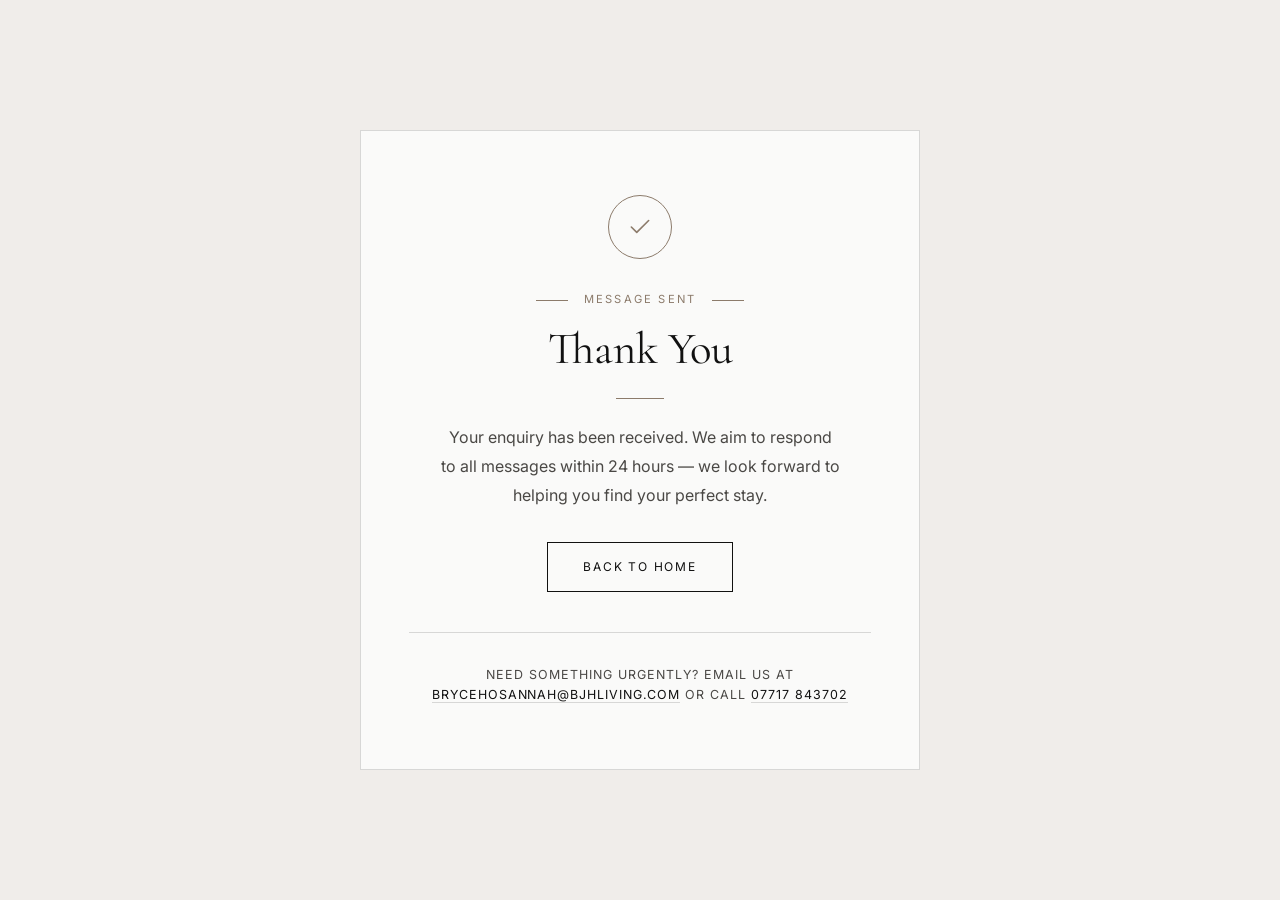
<file: thank-you.html>
<!DOCTYPE html>
<html lang="en">
<head>
<meta charset="UTF-8">
<meta name="viewport" content="width=device-width, initial-scale=1.0">
<title>Thank You — BJH Living</title>
<link rel="preconnect" href="https://fonts.googleapis.com">
<link href="https://fonts.googleapis.com/css2?family=Cormorant+Garamond:ital,wght@0,300;0,400;0,500;0,600;1,300;1,400&family=Inter:wght@300;400;500&display=swap" rel="stylesheet">
<style>
  :root {
    --cream:   #F0EDEA;
    --white:   #FAFAF9;
    --ink:     #111111;
    --mid:     #4A4845;
    --pale:    #E5E1DC;
    --accent:  #8C7B6B;
    --rule:    rgba(17,17,17,0.15);

    --display: 'Cormorant Garamond', Georgia, serif;
    --body:    'Inter', system-ui, sans-serif;

    --max: 1200px;
    --pad: clamp(1.5rem, 5vw, 4rem);
  }

  *, *::before, *::after { box-sizing: border-box; margin: 0; padding: 0; }
  html { scroll-behavior: smooth; }
  body { font-family: var(--body); background: var(--white); color: var(--ink); font-size: 16px; line-height: 1.6; }
  a { text-decoration: none; color: inherit; }

  .container { max-width: var(--max); margin: 0 auto; padding: 0 var(--pad); }

  .eyebrow {
    font-size: 0.7rem; letter-spacing: 0.2em; text-transform: uppercase;
    color: var(--accent); font-weight: 400; margin-bottom: 1rem;
    display: flex; align-items: center; gap: 1rem; justify-content: center;
  }
  .eyebrow::before, .eyebrow::after { content: ''; flex: 0 0 2rem; height: 1px; background: var(--accent); }

  h1, h2, h3 { font-family: var(--display); font-weight: 400; line-height: 1.1; }
  h1 { font-size: clamp(2.6rem, 6vw, 4.5rem); }

  .rule { width: 3rem; height: 1px; background: var(--accent); margin: 1.5rem auto; }

  .btn-primary {
    display: inline-block; font-size: 0.75rem; letter-spacing: 0.15em;
    text-transform: uppercase; border: 1px solid var(--ink);
    padding: 0.9rem 2.2rem; color: var(--ink); background: transparent;
    transition: all 0.25s; font-weight: 400;
  }
  .btn-primary:hover { background: var(--ink); color: var(--white); }

  /* ─── THANK YOU HERO ─────────────────────────────────── */
  .thankyou-page {
    min-height: 100vh;
    display: flex;
    align-items: center;
    justify-content: center;
    background: var(--cream);
    padding: 6rem var(--pad);
  }

  .thankyou-card {
    background: var(--white);
    border: 1px solid var(--rule);
    max-width: 560px;
    width: 100%;
    padding: 4rem 3rem;
    text-align: center;
  }

  .thankyou-icon {
    width: 64px; height: 64px;
    border: 1px solid var(--accent);
    border-radius: 50%;
    display: flex; align-items: center; justify-content: center;
    margin: 0 auto 2rem;
  }

  .thankyou-icon svg { width: 26px; height: 26px; }

  .thankyou-card h1 {
    margin-bottom: 1rem;
    font-size: clamp(2rem, 4vw, 2.8rem);
  }

  .thankyou-card p {
    color: var(--mid);
    line-height: 1.8;
    max-width: 40ch;
    margin: 0 auto 2rem;
  }

  .thankyou-meta {
    font-size: 0.78rem;
    letter-spacing: 0.08em;
    text-transform: uppercase;
    color: var(--mid);
    margin-top: 2.5rem;
    padding-top: 2rem;
    border-top: 1px solid var(--rule);
  }

  .thankyou-meta a {
    color: var(--ink);
    border-bottom: 1px solid var(--rule);
  }

  .thankyou-meta a:hover {
    color: var(--accent);
    border-color: var(--accent);
  }

  .thankyou-actions {
    display: flex;
    gap: 1rem;
    justify-content: center;
    flex-wrap: wrap;
    margin-top: 0.5rem;
  }

  @media (max-width: 600px) {
    .thankyou-card { padding: 3rem 1.75rem; }
  }
</style>
</head>
<body>

  <div class="thankyou-page">
    <div class="thankyou-card">

      <div class="thankyou-icon">
        <svg viewBox="0 0 24 24" fill="none" stroke="var(--accent)" stroke-width="1.5" stroke-linecap="round" stroke-linejoin="round">
          <polyline points="20 6 9 17 4 12"></polyline>
        </svg>
      </div>

      <div class="eyebrow">Message Sent</div>
      <h1>Thank You</h1>
      <div class="rule"></div>

      <p>Your enquiry has been received. We aim to respond to all messages within 24 hours — we look forward to helping you find your perfect stay.</p>

      <div class="thankyou-actions">
        <a href="/" class="btn-primary">Back to Home</a>
      </div>

      <div class="thankyou-meta">
        Need something urgently? Email us at
        <a href="mailto:brycehosannah@bjhliving.com">brycehosannah@bjhliving.com</a>
        or call
        <a href="tel:+447717843702">07717 843702</a>
      </div>

    </div>
  </div>

</body>
</html>
</file>
